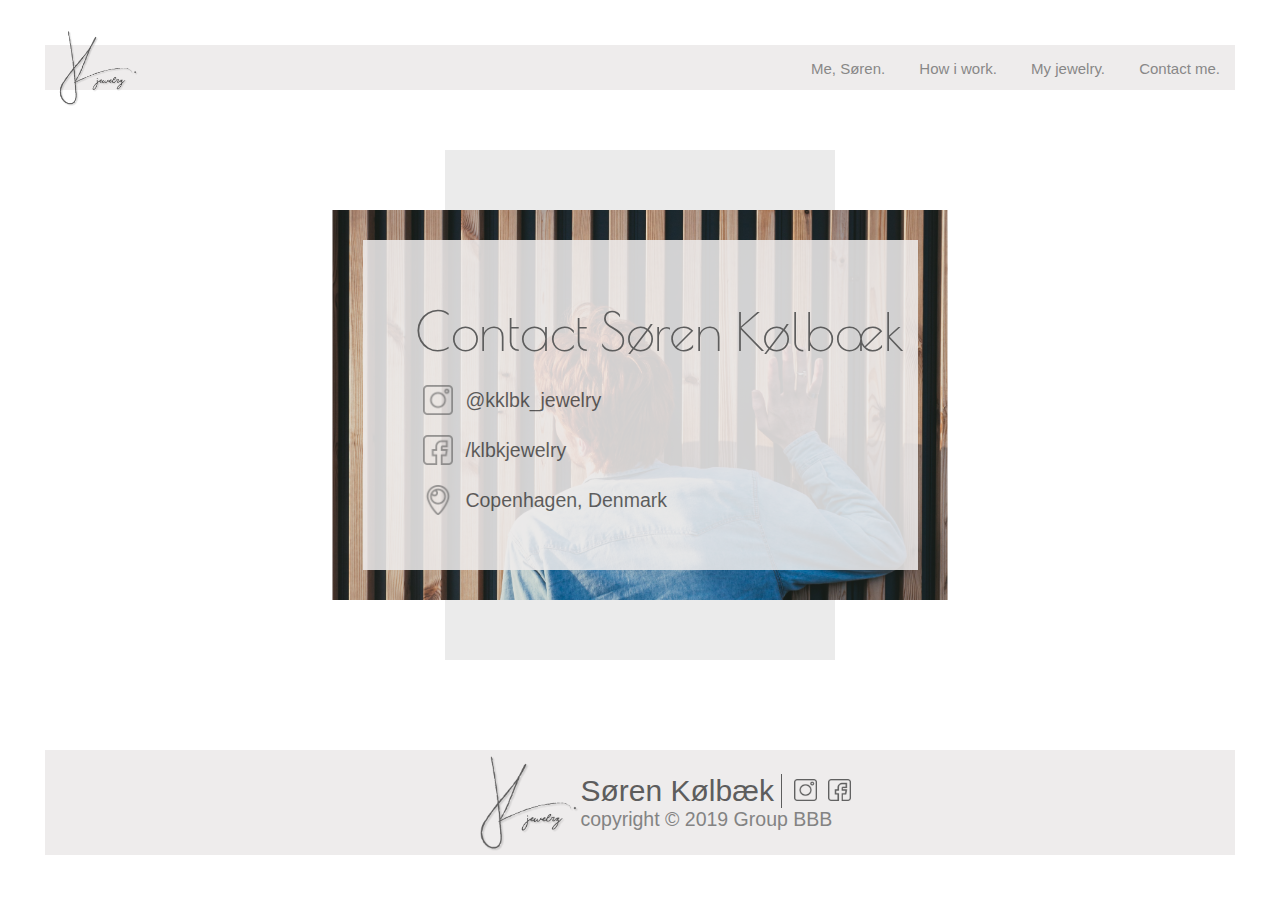
<file: contactme.html>
<!DOCTYPE html>
<html lang="en">
 
<head>
    <meta charset="UTF-8">
    <title>Contact me | Handmade jewelry design | Søren Kølbæk</title>
    <meta name="description" content="Contact me to purchase the jewelry of your dreams or to help me create a custom made design tailored for your needs.">
    <meta name="viewport" content="width=device-width, initial-scale=1.0">
    <link rel="stylesheet" href="css/style.css">
</head>

<body class="contactMe">

    <nav class="top-bar">
        <a href="index.html"><img src="img/logo-final.png" alt="logo" class="top-bar__logo"></a>
        
           <div class="top-bar__burger-menu">
           <div class="top-bar__burger-menu-icon">
                <img src="img/menu.png" alt="burger menu">
            </div>
        </div>
        <div class="top-bar__desktop-menu">
            <a href="mesoren.html">Me, Søren.</a>
            <a href="howiwork.html">How i work.</a>
            <a href="myjewellery.html">My jewelry.</a>
            <a href="contactme.html">Contact me.</a>
        </div>
        
        <div class="top-bar__menu">
            <div id="myLinks" class="top-bar__menu-links">
                <a href="mesoren.html">Me, Søren.</a>
                <a href="howiwork.html">How i work.</a>
                <a href="myjewellery.html">My jewelry.</a>
                <a href="contactme.html">Contact me.</a>
            </div>
        </div>
    </nav>
 
    <main>

        <div class="contact-box">
            <h1 class="heading-primary contact-box__heading font-poiret">Contact Søren Kølbæk
            </h1>
            <ul class="contact-box__list">
                <li class="contact-box__item"> <img src="img/instagram.png" alt="ig icon" class="contact-box__list-icon"> <a href="https://www.instagram.com/klbk_jewelry/" class="contact-cob__list-links">@kklbk_jewelry</a> </li>
                <li class="contact-box__item"> <img src="img/facebook.png" alt="fb icon" class="contact-box__list-icon"> <a href="https://www.facebook.com/Klbkjewelry/" class="contact-cob__list-links">/klbkjewelry</a> </li>
                <li class="contact-box__item"> <img src="img/periscope.png" alt="per icon" class="contact-box__list-icon"> <a href="" class="contact-cob__list-links">Copenhagen, Denmark</a> </li>
            </ul>
        </div>

    </main>
    
    <div class="background">&nbsp;</div>

    <footer class="footer">
        
        <div class="footer__logo">
            <img src="img/logo-final.png" alt="logo" class="footer__logo-img">
        </div>
        
        <div class="footer__text">
            <h2 class="heading-secondary">Søren Kølbæk</h2>
            <a href="https://www.instagram.com/klbk_jewelry/" class="footer__text-link"><img src="img/instagram.png" alt="ig icon" class="footer__text-icon"></a>
            <a href="https://www.facebook.com/Klbkjewelry/" class="footer__text-link"><img src="img/facebook.png" alt="fb icon" class="footer__text-icon"></a>
            <p class="paragraph">copyright	&copy; 2019 Group BBB</p>
        </div>
        
    </footer>
    
    <script src="js/burger-menu.js"></script>

</body>

</html>
</file>
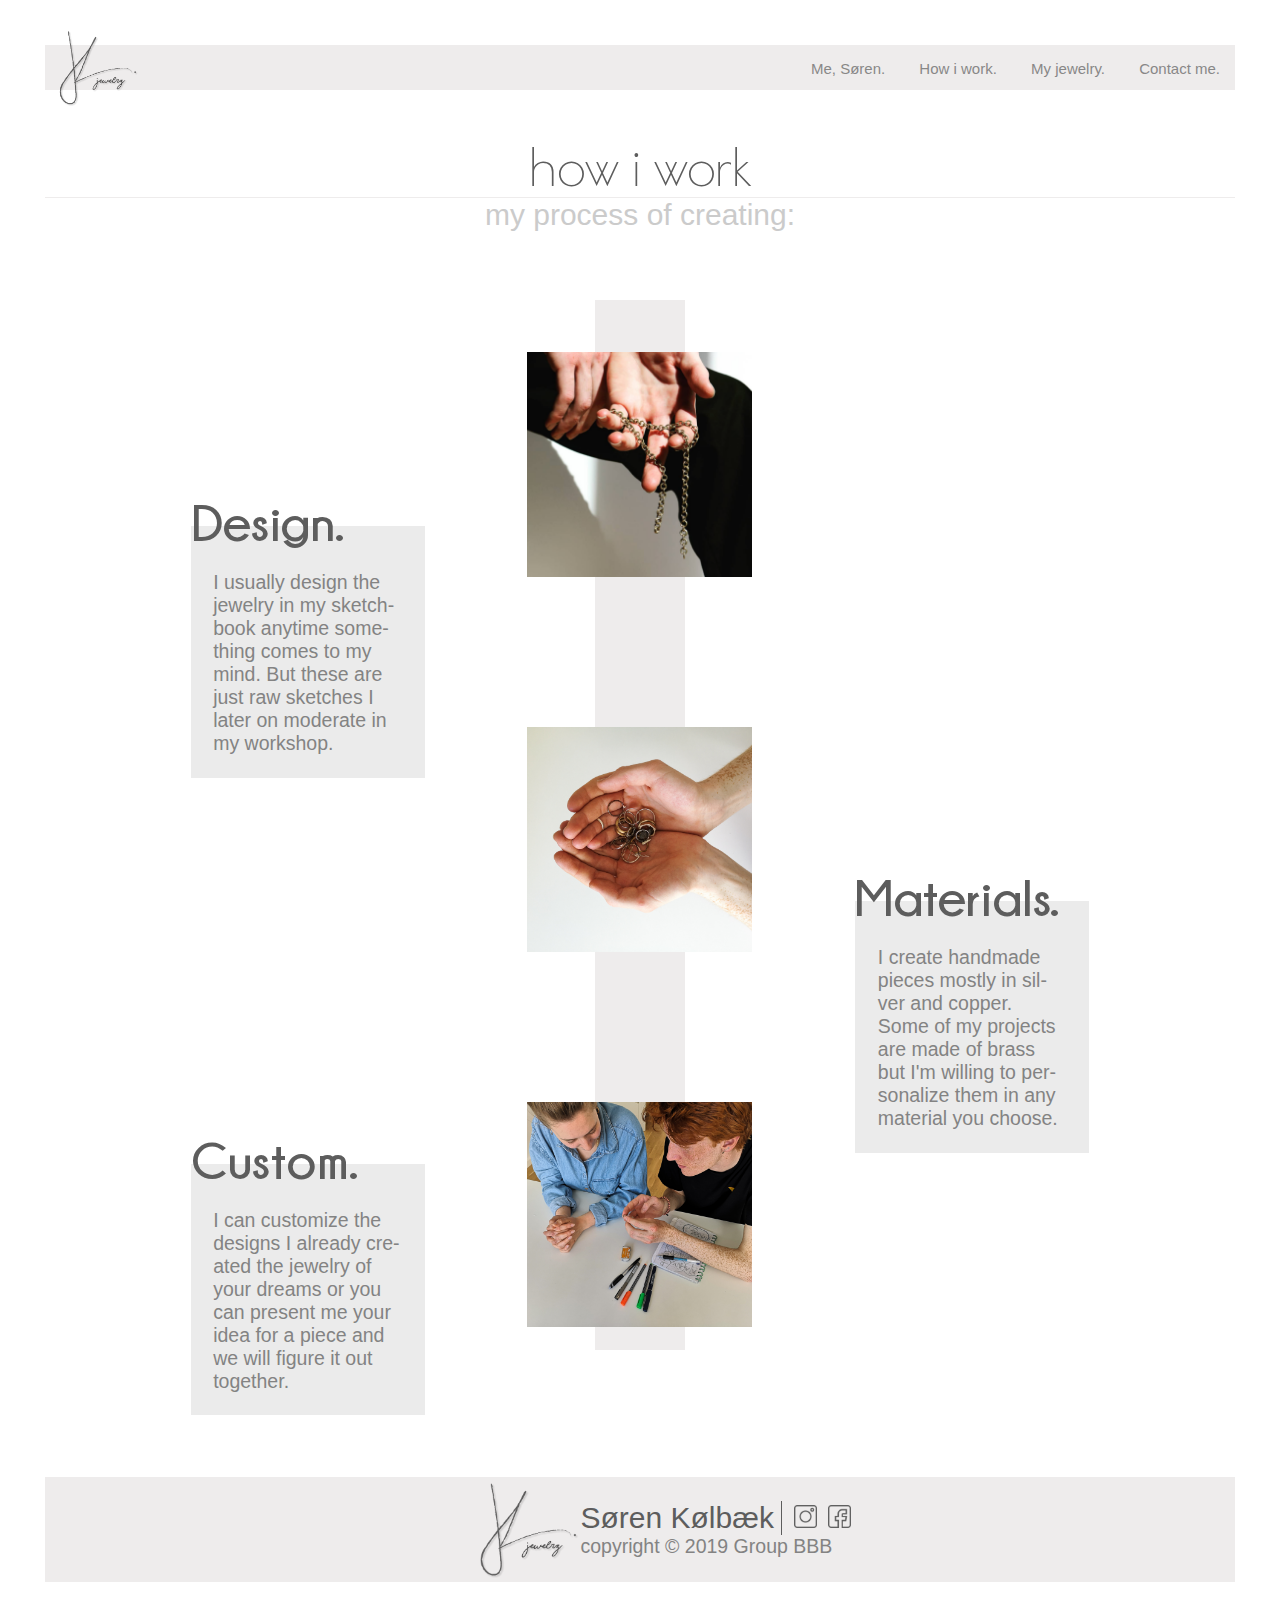
<file: howiwork.html>
<!DOCTYPE html>
<html lang="en"> 

<head>
    <meta charset="UTF-8">
    <title>My work process | Handmade jewelry design | Søren Kølbæk</title>
    <meta name="description" content="Learn about the design process of my unique jewelry and handmade craftsmanship. Discover how I work with custom design.">
    <meta name="viewport" content="width=device-width, initial-scale=1.0">
    <link rel="stylesheet" href="css/style.css">
</head>

<body class="howIwork">

    <nav class="top-bar">
        <a href="index.html"><img src="img/logo-final.png" alt="logo" class="top-bar__logo"></a>
        
           <div class="top-bar__burger-menu">
           <div class="top-bar__burger-menu-icon">
                <img src="img/menu.png" alt="burger menu">
            </div>
        </div>
        <div class="top-bar__desktop-menu">
            <a href="mesoren.html">Me, Søren.</a>
            <a href="howiwork.html">How i work.</a>
            <a href="myjewellery.html">My jewelry.</a>
            <a href="contactme.html">Contact me.</a>
        </div>
        
        <div class="top-bar__menu">
            <div id="myLinks" class="top-bar__menu-links">
                <a href="mesoren.html">Me, Søren.</a>
                <a href="howiwork.html">How i work.</a>
                <a href="myjewellery.html">My jewelry.</a>
                <a href="contactme.html">Contact me.</a>
            </div>
        </div>
    </nav>
 
    <header class="howIwork__heading">
        <h1 class="heading-primary howIwork__heading-1 font-poiret">how i work</h1>
        <h2 class="heading-secondary howIwork__heading-2">my process of creating:</h2>
    </header>

    <main class="process">
        <img src="img/p1.jpg" alt="step 1 picture" class="process__pic process__pic-1">
        <section class="text-box text-box-1">
            <h3 class="text-box__heading heading-primary font-champagne">Design.</h3>
                <p class="text-box__par paragraph">I usually design the jewelry in my sketchbook anytime something comes to my mind. But these are just raw sketches I later on moderate in my workshop.</p>
        </section>
        <img src="img/p2.jpg" alt="step 2 picture" class="process__pic process__pic-2">
        <section class="text-box text-box-2">
            <h3 class="text-box__heading heading-primary font-champagne">Materials.</h3>
                <p class="text-box__par paragraph">I create handmade pieces mostly in silver and copper. Some of my projects are made of brass but I'm willing to personalize them in any material you choose. </p>
        </section>
        <img src="img/p3.jpg" alt="step 3 picture" class="process__pic process__pic-3">
        <section class="text-box text-box-3">
            <h3 class="text-box__heading heading-primary font-champagne">Custom.</h3>
                <p class="text-box__par paragraph">I can customize the designs I already created the jewelry of your dreams or you can present me your idea for a piece and we will figure it out together.</p>
        </section>
        <section class="number number-1">
            <h4 class="heading-primary">1.</h4>
        </section>
        <section class="number number-2">
            <h4 class="heading-primary">2.</h4>
        </section>
        <section class="number number-3">
            <h4 class="heading-primary">3.</h4>
        </section>
    </main>
    
    <div class="background">&nbsp;</div>

    <footer class="footer">
        
        <div class="footer__logo">
            <img src="img/logo-final.png" alt="logo" class="footer__logo-img">
        </div>
        
        <div class="footer__text">
            <h2 class="heading-secondary">Søren Kølbæk</h2>
            <a href="https://www.instagram.com/klbk_jewelry/" class="footer__text-link"><img src="img/instagram.png" alt="ig icon" class="footer__text-icon"></a>
            <a href="https://www.facebook.com/Klbkjewelry/" class="footer__text-link"><img src="img/facebook.png" alt="fb icon" class="footer__text-icon"></a>
            <p class="paragraph">copyright	&copy; 2019 Group BBB</p>
        </div>
        
    </footer>
    
    <script src="js/burger-menu.js"></script>

</body>

</html>
</file>
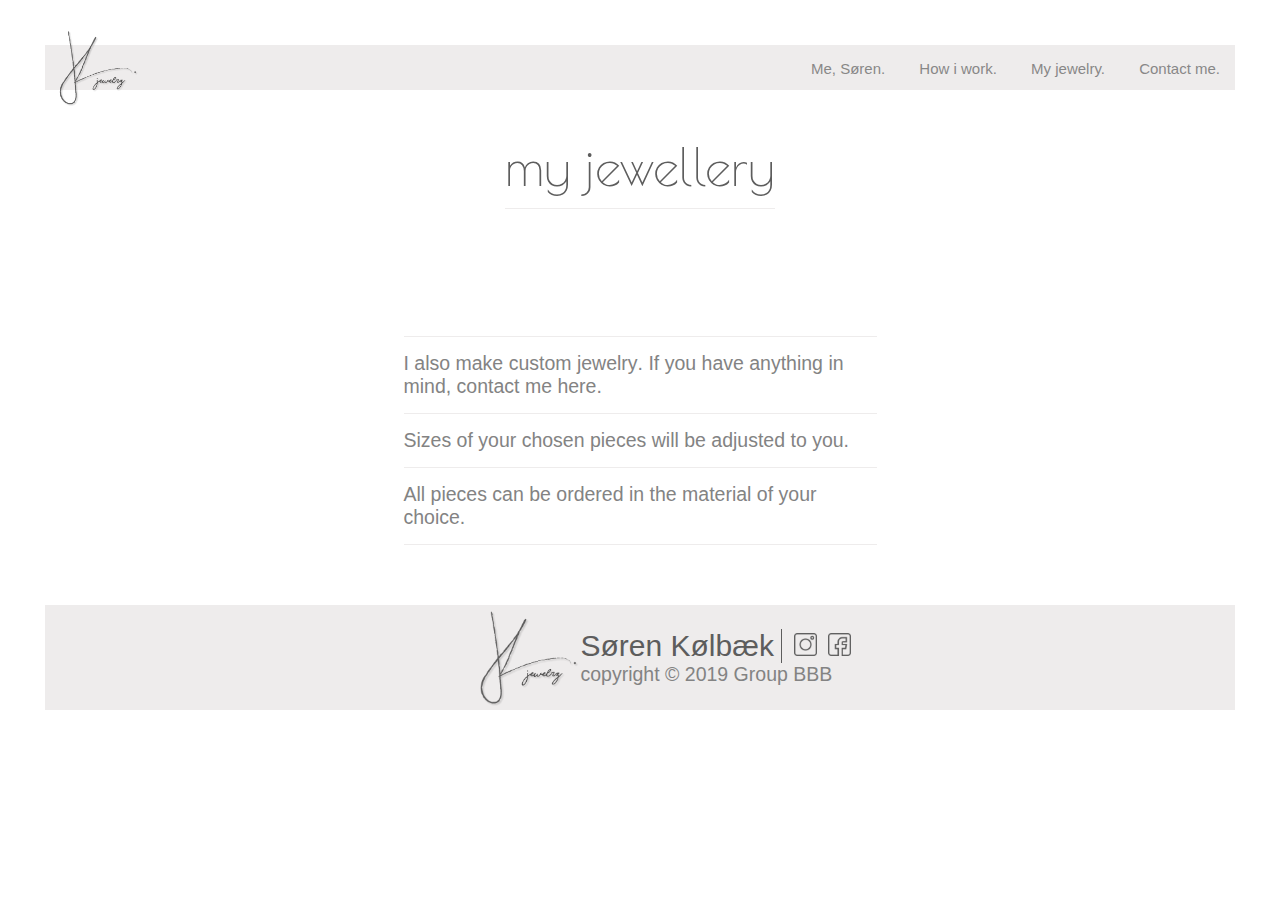
<file: myjewellery.html>
<!DOCTYPE html>
<html lang="en">

<head>
    <meta charset="UTF-8">
    <title>Shop | Handmade jewelry design | Søren Kølbæk</title>
    <meta name="description" content="Shop and discover my unique jewelry. Browse through handmade earrings, rings and necklaces selection. Contact me for customized jewelry of your dreams.">
    <meta name="viewport" content="width=device-width, initial-scale=1.0">
    <link rel="stylesheet" href="css/style.css">

</head>

<body class="myJewellery">

    <nav class="top-bar">
        <a href="index.html"><img src="img/logo-final.png" alt="logo" class="top-bar__logo"></a>
        
           <div class="top-bar__burger-menu">
           <div class="top-bar__burger-menu-icon">
                <img src="img/menu.png" alt="burger menu">
            </div>
        </div>
        <div class="top-bar__desktop-menu">
            <a href="mesoren.html">Me, Søren.</a>
            <a href="howiwork.html">How i work.</a>
            <a href="myjewellery.html">My jewelry.</a>
            <a href="contactme.html">Contact me.</a>
        </div>
        
        <div class="top-bar__menu">
            <div id="myLinks" class="top-bar__menu-links">
                <a href="mesoren.html">Me, Søren.</a>
                <a href="howiwork.html">How i work.</a>
                <a href="myjewellery.html">My jewelry.</a>
                <a href="contactme.html">Contact me.</a>
            </div>
        </div>
    </nav>

    <header class="myJewellery__heading">
        <a href="?">
            <h1 class="heading-primary myJewellery__heading-1 font-poiret">my jewellery</h1>
        </a>
        <nav class="myJewellery__heading-categories navCatsK"> </nav>
    </header>
    <main class="myJwewllery__main"></main>

    <aside>
       <p class="paragraph">I also make <span class="custom">custom jewelry</span>. If you have anything in mind, contact me <a href="contactme.html" class="contact-link">here</a>.</p>
        <p class="paragraph">Sizes of your chosen pieces will be adjusted to you.</p>
        <p class="paragraph">All pieces can be ordered in the material of your choice.</p>
    </aside>

    <template id="myJewellery" class="template">
        <div class="template__img1">
            <div class="template__moreInfo">
                <h3 class="heading-tertiary name">name goes here</h3>
                <p class="paragraph price">price goes here</p>
                <p class="paragraph material">material goes here</p>
                <p class="paragraph kind">size goes here</p>
                <div class="btn btn-details"> <a href="" class="btn__link">see more</a> </div>
            </div>
            <img class="img1" src="" alt="photo1">

        </div>


    </template>

    <footer class="footer">

        <div class="footer__logo">
            <img src="img/logo-final.png" alt="logo" class="footer__logo-img">
        </div>

        <div class="footer__text">
            <h2 class="heading-secondary">Søren Kølbæk</h2>
            <a href="https://www.instagram.com/klbk_jewelry/" class="footer__text-link"><img src="img/instagram.png" alt="ig icon" class="footer__text-icon"></a>
            <a href="https://www.facebook.com/Klbkjewelry/" class="footer__text-link"><img src="img/facebook.png" alt="fb icon" class="footer__text-icon"></a>
            <p class="paragraph">copyright	&copy; 2019 Group BBB</p>
        </div>

    </footer>

    <script src="js/script.js"></script>
    <script src="js/burger-menu.js"></script>

</body>

</html>
</file>
<file: css/style.css>
@import url("https://fonts.googleapis.com/css?family=Poiret+One&display=swap");
*,
*::after,
*::before {
  margin: 0;
  padding: 0;
  box-sizing: inherit; }

html {
  font-size: 62.5%;
  font-family: 'Helvetica Neue', sans-serif; }
  @media (min-width: 600px) {
    html {
      font-size: 93.75%; } }

body {
  box-sizing: border-box;
  padding: 3rem; }

@font-face {
  font-family: Champagne;
  src: url(fonts/champagne-bold.ttf); }

.font-champagne {
  font-family: Champagne, sans-serif; }

.font-poiret {
  font-family: 'Poiret One', cursive; }

.heading-primary {
  display: inline-block;
  font-size: 3.5rem;
  font-weight: 500;
  color: #5D5D5D;
  border-bottom: 1px solid #EEECEC;
  margin-top: 3rem; }

.heading-secondary {
  font-size: 2rem;
  font-weight: 400;
  color: #CBCBCB; }

.heading-tertiary {
  font-size: 2.2rem;
  font-weight: 300;
  color: #CBCBCB;
  border-bottom: 1px solid #ebebeb; }

.paragraph {
  font-size: 1.7rem;
  font-weight: 300;
  color: #838383;
  hyphens: auto; }
  @media (min-width: 600px) {
    .paragraph {
      font-size: 1.3rem; } }

a {
  color: inherit;
  text-decoration: none; }

.active {
  text-decoration: underline; }

.top-bar {
  background-color: #EEECEC;
  width: 100%;
  height: 3rem; }
  .top-bar__desktop-menu {
    display: none;
    position: absolute;
    right: 4rem;
    top: 4rem; }
    @media (min-width: 600px) {
      .top-bar__desktop-menu {
        display: inline-block; } }
    .top-bar__desktop-menu a {
      font-weight: 400;
      color: #5D5D5D;
      opacity: .7; }
    .top-bar__desktop-menu a:not(:last-of-type) {
      margin-right: 2rem; }
    .top-bar__desktop-menu a:hover {
      opacity: 1; }
  .top-bar__logo {
    width: 7rem;
    display: inline-block;
    padding: .7rem;
    transform: translateY(-2rem);
    opacity: .7; }
  .top-bar__burger-menu {
    position: absolute;
    right: 4rem;
    top: 3.5rem;
    text-align: right;
    z-index: 100000000;
    text-transform: capitalize; }
    @media (min-width: 600px) {
      .top-bar__burger-menu {
        display: none; } }
    .top-bar__burger-menu-icon {
      text-align: right; }
      .top-bar__burger-menu-icon img {
        width: 2rem;
        height: 2rem;
        opacity: .5;
        text-align: right; }
  .top-bar__menu {
    display: none;
    position: fixed;
    top: 0;
    left: 0;
    width: 100vw;
    height: 100vh;
    background-color: rgba(255, 255, 255, 0.95);
    z-index: 10000; }
    @media (min-width: 600px) {
      .top-bar__menu {
        display: none; } }
    .top-bar__menu-links {
      width: 22rem;
      height: 25rem;
      position: absolute;
      top: 50%;
      left: 50%;
      transform: translate(-50%, -50%);
      text-align: right;
      padding: 2rem; }
      .top-bar__menu-links a {
        display: block;
        font-size: 3rem;
        color: #5D5D5D;
        border-bottom: 1px solid #EEECEC; }
      .top-bar__menu-links a:not(:last-of-type) {
        margin-bottom: 2rem; }

.text-box {
  background-color: #ebebeb; }
  @media (min-width: 600px) {
    .text-box {
      width: 28rem;
      margin: auto; } }
  .text-box__heading {
    font-size: 2.2rem;
    margin: 0;
    padding: 0;
    border: none;
    transform: translateY(-1.3rem); }
    @media (min-width: 600px) {
      .text-box__heading {
        display: block;
        width: 100rem;
        transform: translate(-12rem, -3rem);
        font-size: 4.4rem; } }
  .text-box__par {
    padding: 1.5rem;
    padding-top: 0;
    margin-top: -1rem; }

.footer {
  width: calc(100vw - 6rem);
  margin: auto;
  display: grid;
  grid-template-columns: 1fr 1fr 1fr;
  grid-template-areas: "logo text text";
  align-items: center;
  justify-items: center;
  background-color: #EEECEC; }
  @media (min-width: 600px) {
    .footer {
      grid-template-columns: 45% 55%;
      grid-template-areas: "logo text"; } }
  .footer__logo {
    grid-area: logo;
    width: 7rem;
    opacity: .7;
    justify-self: left;
    margin-left: 1rem; }
    @media (min-width: 600px) {
      .footer__logo {
        justify-self: right; } }
    .footer__logo-img {
      width: 100%; }
  .footer__text {
    grid-area: text; }
    @media (min-width: 600px) {
      .footer__text {
        justify-self: left; } }
    .footer__text h2 {
      display: inline-block;
      color: #5D5D5D;
      font-weight: 300;
      border-right: 1px solid #5D5D5D;
      padding-right: .5rem;
      margin-right: .5rem; }
    .footer__text-icon {
      width: 1.5rem;
      margin-right: .5rem; }
    .footer__text .paragraph {
      font-size: 1.3rem; }

.index .background-wrapper {
  background-image: url(../img/index-img.jpg);
  background-size: cover;
  background-position: center;
  width: calc(100vw - 6rem);
  height: calc(100vh - 6rem);
  position: relative;
  position: absolute;
  top: 50%;
  left: 50%;
  transform: translate(-50%, -50%); }
  @media (min-width: 600px) {
    .index .background-wrapper {
      width: 23rem;
      height: 33rem; } }
  .index .background-wrapper .header {
    width: 10rem;
    display: inline-block;
    float: right;
    transform: translateY(2rem); }
    .index .background-wrapper .header .top-bar__logo {
      width: 100%; }
  .index .background-wrapper .navigation {
    position: absolute;
    top: 65%;
    left: 30%;
    transform: translate(-50%, -50%); }
    @media (min-width: 600px) {
      .index .background-wrapper .navigation {
        top: 90%;
        left: 50%;
        width: 36rem;
        text-align: center; } }
    .index .background-wrapper .navigation__item {
      list-style: none;
      margin-bottom: .2rem;
      border-bottom: 1px solid #fff; }
      @media (min-width: 600px) {
        .index .background-wrapper .navigation__item {
          display: block;
          border-bottom: none;
          text-align: left; } }
    .index .background-wrapper .navigation__link {
      font-size: 3rem;
      color: #EEECEC; }
      @media (min-width: 600px) {
        .index .background-wrapper .navigation__link {
          color: #000;
          border: none;
          transition: all .5s; } }
    @media (min-width: 600px) {
      .index .background-wrapper .navigation__link:hover {
        color: #5D5D5D;
        text-shadow: none; } }

.meSoren main .video-box {
  margin-top: 5rem;
  margin-bottom: 5rem;
  position: relative; }
  .meSoren main .video-box__background {
    display: block;
    margin: auto;
    width: 24rem;
    height: 33rem;
    background-color: #ebebeb; }
    @media (min-width: 600px) {
      .meSoren main .video-box__background {
        width: 26rem;
        height: 34rem; } }
  .meSoren main .video-box__video {
    display: block;
    width: 33rem;
    height: 24rem;
    position: absolute;
    top: calc((33rem/2) - (24rem/2));
    left: 50%;
    transform: translateX(-50%); }
    @media (min-width: 600px) {
      .meSoren main .video-box__video {
        width: 41rem;
        height: 26rem; } }
    .meSoren main .video-box__video iframe {
      width: 100%;
      height: 100%; }

.meSoren main .picture-box {
  margin-top: 10rem;
  margin-bottom: 10rem;
  position: relative; }
  .meSoren main .picture-box__background {
    display: block;
    margin: auto;
    width: 33rem;
    height: 24rem;
    background-color: #ebebeb; }
  .meSoren main .picture-box__img {
    width: 24rem;
    position: absolute;
    top: calc((24rem/2) - (33rem/2));
    left: 50%;
    transform: translateX(-50%); }

.meSoren main .text-box__heading {
  font-size: 3rem;
  transform: translateY(-2rem); }
  @media (min-width: 600px) {
    .meSoren main .text-box__heading {
      font-size: 4rem;
      transform: translate(-6rem, -3rem); } }

.myJewellery__heading {
  text-align: center;
  margin-bottom: 4rem; }
  .myJewellery__heading-1 {
    padding-bottom: .7rem; }
  .myJewellery__heading-categories {
    color: #CBCBCB;
    font-size: 1.7rem;
    padding-top: .5rem; }
    .myJewellery__heading-categories a {
      display: inline-block;
      margin-left: 1rem;
      transition: all .2s ease-in; }
    .myJewellery__heading-categories a:hover,
    .myJewellery__heading-categories a:active {
      color: #5D5D5D;
      transform: scale(1.1); }
  .myJewellery__heading .navCatsK {
    color: #5D5D5D; }

.myJewellery main {
  display: grid;
  grid-template-columns: 15.7rem 15.7rem;
  grid-gap: 2px;
  width: calc(31.4rem + 2px);
  margin: auto; }
  @media (min-width: 600px) {
    .myJewellery main {
      grid-template-columns: 15.7rem 15.7rem 15.7rem;
      width: calc(47.1rem + 4px); } }

.myJewellery .template__img1 {
  width: 15.7rem;
  height: 15.7rem;
  overflow: hidden;
  position: relative; }
  .myJewellery .template__img1:hover .template__moreInfo {
    opacity: 1; }
  .myJewellery .template__img1 .img1 {
    width: 200%;
    height: 200%;
    position: absolute;
    top: 50%;
    left: 50%;
    transform: translate(-50%, -50%); }

.myJewellery .template__moreInfo {
  background-color: rgba(0, 0, 0, 0.7);
  width: 15.7rem;
  height: 15.7rem;
  position: absolute;
  top: 0;
  left: 0;
  opacity: 0;
  transition: all .2s ease-out;
  z-index: 1000; }
  .myJewellery .template__moreInfo h3 {
    display: inline-block;
    margin: 1rem;
    margin-left: 1rem; }
    @media (min-width: 600px) {
      .myJewellery .template__moreInfo h3 {
        margin-left: 2rem;
        margin: 1rem; } }
  .myJewellery .template__moreInfo p {
    font-weight: 300;
    color: #CBCBCB;
    margin: .2rem 1rem;
    display: block; }
    @media (min-width: 600px) {
      .myJewellery .template__moreInfo p {
        margin: .5rem 2rem; } }
  .myJewellery .template__moreInfo .material {
    text-align: right; }
  .myJewellery .template__moreInfo .btn {
    display: block;
    width: 12rem;
    margin: auto;
    text-align: center;
    margin-top: 1.5rem; }
    @media (min-width: 600px) {
      .myJewellery .template__moreInfo .btn {
        margin-top: 2rem; } }
    .myJewellery .template__moreInfo .btn__link {
      font-size: 1.5rem;
      font-weight: 300;
      color: #CBCBCB;
      border-bottom: 1px solid rgba(238, 236, 236, 0.5);
      padding: .4rem 1rem;
      background-color: rgba(255, 255, 255, 0.2); }

.myJewellery aside {
  max-width: calc(31.4rem + 2px);
  margin: auto;
  margin-bottom: 4rem; }
  .myJewellery aside .paragraph {
    border-top: 1px solid #EEECEC;
    padding: 1rem 0; }
  .myJewellery aside .paragraph:first-of-type {
    margin-top: 4rem; }
  .myJewellery aside .paragraph:last-of-type {
    border-bottom: 1px solid #EEECEC; }
  .myJewellery aside .contact-link {
    font-weight: 400;
    cursor: pointer; }
  .myJewellery aside .custom {
    font-weight: 400; }

.contactMe main {
  position: absolute;
  top: 40%;
  left: 50%;
  transform: translate(-50%, -50%);
  width: 28rem;
  height: 19rem;
  background-image: url(../img/contact-bg.jpg);
  background-blend-mode: lighten;
  background-size: cover; }
  @media (min-width: 600px) {
    .contactMe main {
      top: 45%;
      width: 41rem;
      height: 26rem; } }
  .contactMe main .contact-box {
    position: absolute;
    top: 50%;
    left: 50%;
    transform: translate(-50%, -50%);
    width: 24rem;
    height: 16rem;
    background-color: rgba(238, 236, 236, 0.87); }
    @media (min-width: 600px) {
      .contactMe main .contact-box {
        width: 37rem;
        height: 22rem; } }
    .contactMe main .contact-box__heading {
      border: none;
      margin-left: 1rem;
      margin-top: 1rem; }
      @media (min-width: 600px) {
        .contactMe main .contact-box__heading {
          margin-top: 4rem;
          margin-left: 3.5rem; } }
    .contactMe main .contact-box__list {
      list-style: none;
      margin-left: 1rem; }
      @media (min-width: 600px) {
        .contactMe main .contact-box__list {
          margin-left: 3.5rem;
          font-size: 1.3rem;
          opacity: .6; } }
      .contactMe main .contact-box__list-icon {
        width: 2rem;
        height: 2rem;
        margin: .5rem;
        transform: translateY(1rem); }

.contactMe .background {
  display: block;
  margin: auto;
  width: 19rem;
  height: 28rem;
  background-color: #ebebeb;
  position: absolute;
  top: 40%;
  left: 50%;
  transform: translate(-50%, -50%);
  z-index: -1; }
  @media (min-width: 600px) {
    .contactMe .background {
      width: 26rem;
      height: 34rem;
      top: 45%; } }

.contactMe .footer {
  position: absolute;
  bottom: 3rem;
  left: 3rem; }

.howIwork__heading {
  text-align: center;
  margin-bottom: 8rem; }
  @media (min-width: 600px) {
    .howIwork__heading {
      text-align: center; }
      .howIwork__heading-1 {
        display: block; }
      .howIwork__heading-2 {
        display: block;
        font-weight: 100; } }

.howIwork .process {
  display: grid;
  margin: auto;
  margin-bottom: 4rem;
  position: relative;
  grid-template-columns: 1fr 1fr;
  grid-row-gap: 3rem;
  grid-template-areas: "pic1 ..." "n1 text1" "pic2 ..." "n2 text2" "pic3 ..." "n3 text3"; }
  @media (min-width: 600px) {
    .howIwork .process {
      width: 80%;
      margin: auto;
      grid-template-columns: 1fr 1fr 1fr;
      grid-template-areas: "text1 pic1 ..." "text1 pic2 text2" "text3 pic3 text2" "text3 ... ...";
      justify-items: center;
      grid-row-gap: 10rem;
      grid-column-gap: 3rem; } }
  .howIwork .process__pic {
    width: 15rem;
    height: 15rem; }
    .howIwork .process__pic-1 {
      grid-area: pic1; }
    .howIwork .process__pic-2 {
      grid-area: pic2; }
    .howIwork .process__pic-3 {
      grid-area: pic3; }
    .howIwork .process__pic-4 {
      grid-area: pic4; }
  .howIwork .process .text-box-1 {
    grid-area: text1; }
  .howIwork .process .text-box-2 {
    grid-area: text2; }
  .howIwork .process .text-box-3 {
    grid-area: text3; }
  .howIwork .process .text-box-4 {
    grid-area: text4; }
  @media (min-width: 600px) {
    .howIwork .process .text-box {
      width: 15.6rem; }
      .howIwork .process .text-box__heading {
        transform: translate(0, -2.3rem);
        width: 20rem;
        font-size: 3.5rem; } }
  .howIwork .process .number {
    justify-self: center; }
    @media (min-width: 600px) {
      .howIwork .process .number {
        display: none; } }
    .howIwork .process .number-1 {
      grid-area: n1; }
    .howIwork .process .number-2 {
      grid-area: n2; }
    .howIwork .process .number-3 {
      grid-area: n3; }
    .howIwork .process .number-4 {
      grid-area: n4; }

.howIwork .background {
  width: 6rem;
  height: 120rem;
  background-color: #EEECEC;
  z-index: -1;
  position: absolute;
  top: 20rem;
  left: calc(3rem + (15rem/2) - (6rem/2)); }
  @media (min-width: 600px) {
    .howIwork .background {
      position: absolute;
      top: 20rem;
      left: 50%;
      transform: translateX(-50%);
      height: 70rem; } }

.details__main {
  width: calc(100vw - 6rem); }
  @media (min-width: 600px) {
    .details__main {
      width: 70%;
      max-width: 50rem;
      margin: auto; } }
  .details__main-photo {
    width: 100%;
    height: 21rem;
    overflow: hidden;
    position: relative;
    margin: auto;
    margin-top: 4rem; }
    @media (min-width: 600px) {
      .details__main-photo {
        height: 27rem; } }
  .details__main-img {
    display: block;
    display: block;
    width: 600%;
    max-width: 50rem;
    position: absolute;
    top: 50%;
    left: 50%;
    transform: translate(-50%, -50%); }
  .details__main-text {
    margin-bottom: 4rem; }
    .details__main-text h1 {
      font-weight: 400;
      padding-bottom: 1rem;
      margin-bottom: 2rem;
      margin-top: 3rem; }
    .details__main-text .price,
    .details__main-text .material,
    .details__main-text .kind {
      font-weight: 400; }
  .details__main-info .paragraph {
    margin: 3rem 0; }
  .details__main-info .btn {
    width: 10rem;
    height: 4rem;
    background-color: rgba(238, 236, 236, 0.3);
    outline: 5px solid #EEECEC;
    outline-offset: 5px;
    cursor: pointer;
    margin: auto;
    text-align: center;
    position: relative; }
    .details__main-info .btn__link {
      color: #5D5D5D;
      font-weight: 300;
      font-size: 2rem;
      text-transform: uppercase;
      position: absolute;
      top: 50%;
      left: 50%;
      transform: translate(-50%, -50%); }
</file>
